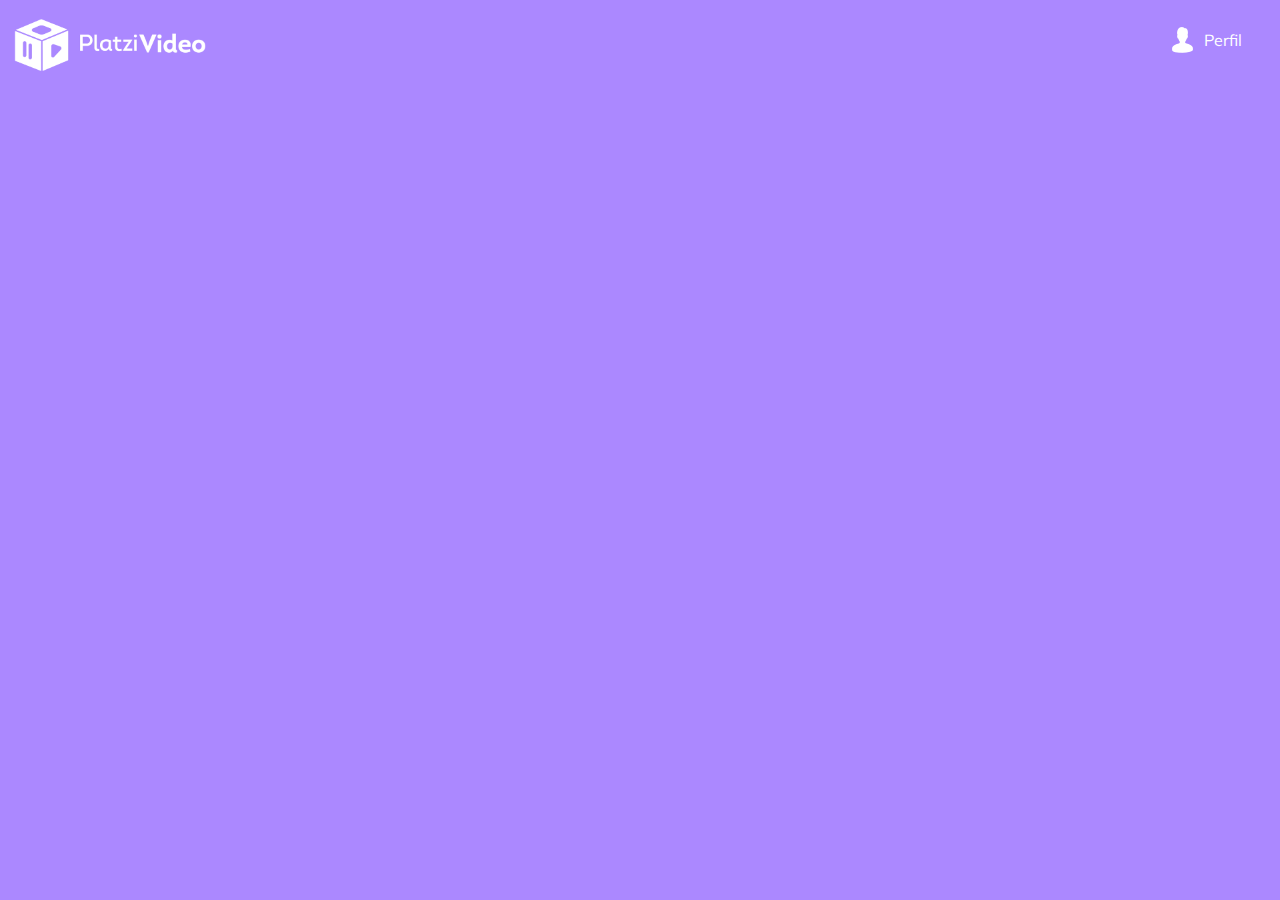
<file: index.html>
<!DOCTYPE html>
<html lang="es">
<head>
    <meta charset="UTF-8">
    <meta name="viewport" content="width=device-width, initial-scale=1.0">
    <meta http-equiv="X-UA-Compatible" content="ie=edge">
    <title>Platzi video</title>
    <link rel="stylesheet" href="./css/main.css">
    <link href="https://fonts.googleapis.com/css?family=Muli&display=swap" rel="stylesheet">
</head>
<body>
    <header class="header">
        <img class="header__img" src="./img/platzi.png" alt="Platzi video">
    
        <div class="header__menu">

            <div class="header__menu--profile">
                <img src="./img/user.png" alt="user-icon">
                <p>Perfil</p>
            </div>

            <ul>
                <li><a href="/">Cuenta</a></li>
                <li><a href="/">Cerrar sesión</a></li>
            </ul>
        </div>

    </header>
</body>
</html>
</file>
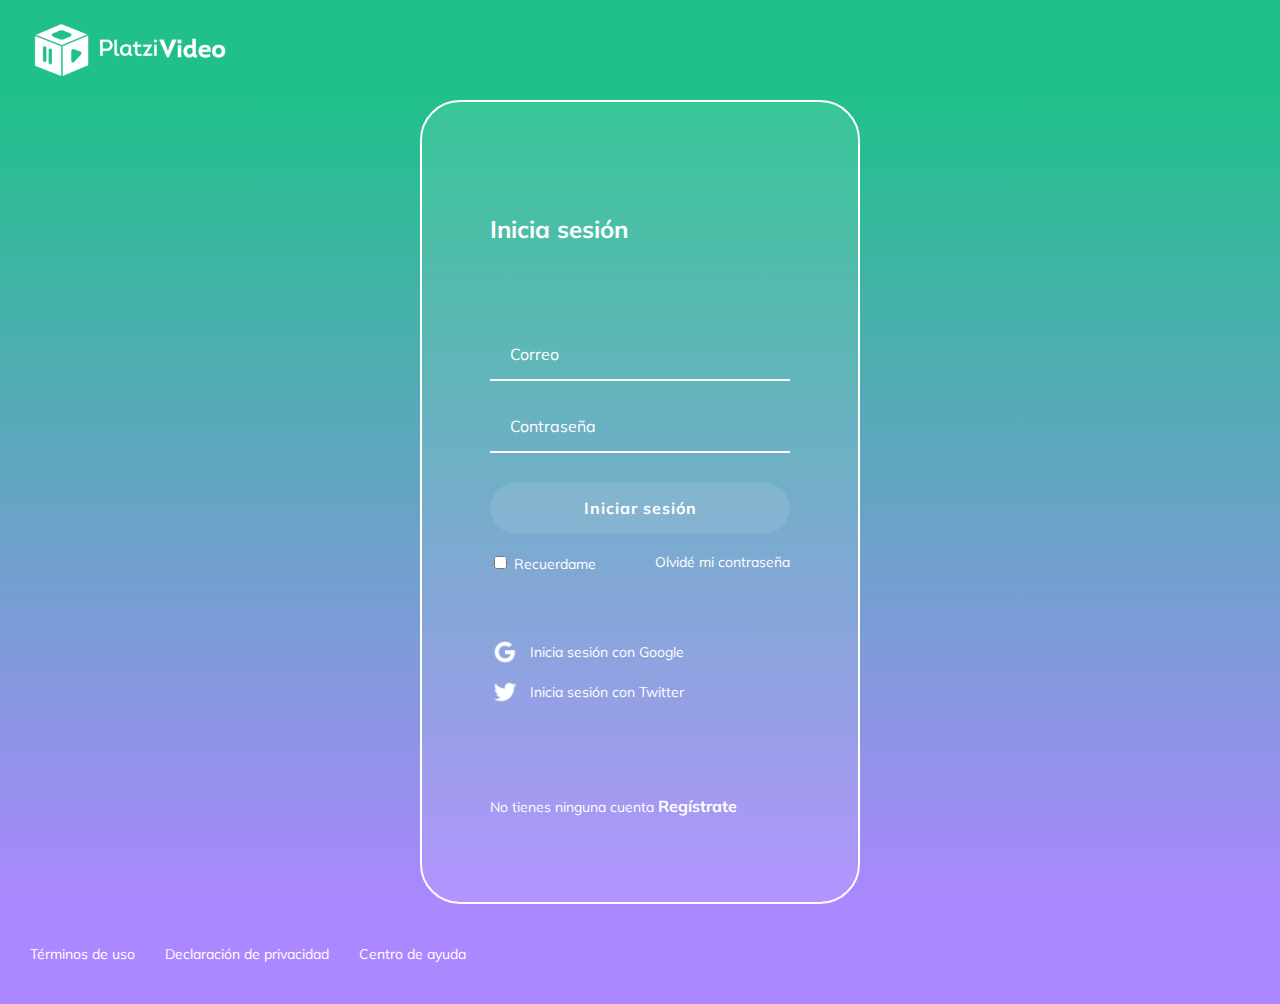
<file: maquetacion-login-HTML/iniciar-sesion.html>
<!DOCTYPE html>
<html lang="en">
<head>
  <meta charset="UTF-8">
  <meta name="viewport" content="width=device-width, initial-scale=1.0">
  <meta http-equiv="X-UA-Compatible" content="ie=edge">
  <!-- Font -->
  <link href="https://fonts.googleapis.com/css?family=Muli&display=swap" rel="stylesheet">
  <!-- Styles -->
  <link rel="stylesheet" href="./styles.css">
  <!-- Title -->
  <title>Iniciar Sesión</title>
  <link rel="stylesheet" href="./styles.css">
</head>
<body>
  <header class="header">
    <img class="header__img" src="assets/logo_platzi.png" alt="Platzi Video">
  </header>
  

  <section class="login">
    <section class="login__container">
      <h2>Inicia sesión</h2>
      <form class="login__container--form" action="">
        <input class="input" type="text" placeholder="Correo">
        <input type="password" class="input" placeholder="Contraseña">
        <button class="button">Iniciar sesión</button>
        <div class="login__container--remember-me">
          <label>
            <input type="checkbox" id="cbox1" value="Checkbox">
            Recuerdame
          </label>
          <a href="/">Olvidé mi contraseña</a>
        </div>
      </form>
      <section class="login__container--social-media">
        <div>
          <img src="./assets/google-icon.png" alt="Google"> Inicia sesión con Google
        </div>

        <div>
          <img src="./assets/twitter-icon.png" alt="Google"> Inicia sesión con Twitter
        </div>
      </section>
      <p class="login__container--register">No tienes ninguna cuenta <a href="">Regístrate</a></p>
    </section>
  </section>

  <footer class="footer">
    <a href="/">Términos de uso</a>
    <a href="/">Declaración de privacidad</a>
    <a href="/">Centro de ayuda</a>
  </footer>
</body>
</html>
</file>
<file: css/main.css>
body{
    margin: 0;
    background-color:#ab88ff;
    font-family: 'Muli', sans-serif;
}
.header{
    width: 100%;
    height: 80px;
    display: flex;
    justify-content: space-between; 
    align-items: center;
}

.header__img{
    width: 200px;
    margin-top: 10px;
    margin-left: 10px;
}

.header__menu{
    margin-right: 30px;
}

.header__menu ul{
    display: none;
    list-style: none;
    padding: 0px;
    position: absolute;
    width: 100px;
    text-align: right;
    margin: 0 0 0 -14px;
}

.header__menu:hover ul, ul:hover{
    display: block;
}
.header__menu li{
    margin: 10px 0px;
}

.header__menu li a{
    color: #fff;
    text-decoration: none;
}

.header__menu li a:hover{
    text-decoration: underline;
}
.header__menu--profile{
    margin-right: 8px;
    display: flex;
    align-items: center;
}

.header__menu--profile img{
    width: 26px;
    height: 26px;
    margin-right: 8px;
}

.header__menu--profile p{
    margin: 0px;
    color: #fff;
}
</file>
<file: maquetacion-login-HTML/styles.css>
body {
    margin: 0;
    font-family: 'Muli', sans-serif;
  }
  .header {
    align-items: center;
    background-color: #21c08b;
    color: white;
    display: flex;
    height: 100px;
    justify-content: space-between;
    top: 0px;
    width: 100%;
  }
  .header__img {
    margin-left: 30px;
    width: 200px;
  }

.login{
    background: linear-gradient(#21c08b, #AB88FF);
    display: flex;
    align-items: center;
    justify-content: center;
    flex-direction: column;
    padding: 0px 30px;
    min-height: calc(100vh - 200px);
}

.login__container{
    background: rgba(255, 255, 255, 0.1);
    border: 2px solid #fff;
    border-radius:40px;
    color:#fff;
    padding:60px 68px 40px;
    min-height: 700px;
    width: 300px;
    display: flex;
    justify-content: space-around;
    flex-direction: column;
}

.login__container--form{
    display: flex;
    flex-direction: column;

}

.login__container--form label{
    font-size: 14px;

}

.login__container--remember-me{
    color: #fff;
    display: flex;
    justify-content: space-between;
    margin-top: 10px;
}

.login__container--remember-me a{
    color: #fff;
    font-size: 14px;
    text-decoration: none;
}

.login__container--remember-me a:hover{
    text-decoration: underline;
}

.login__container--social-media > div > img{
    width: 30px;
    margin-right: 10px;
}

.login__container--social-media > div{
    display: flex;
    align-items: center;
    font-size: 14px;
    margin-bottom: 10px;
}

.login__container--register{
    font-size: 14px;

}

.login__container--register a{
    font-size: 16px;
    color: #fff;
    font-weight: bold;
    text-decoration: none;
}

.login__container--register a:hover{
    text-decoration: underline;
}

.input{
    background: transparent;
    border-left:0px;
    border-top:0px;
    border-right:0px;
    border-bottom:2px solid #fff;
    font-family: 'Muli', sans-serif;
    font-size: 16px;
    margin-bottom: 20px;
    padding: 0px 20px;
    outline: none;
    height: 50px;
}

::placeholder{
    color: #fff;
}

button{
    color: #fff;
    background: rgba(255, 255, 255, 0.1);
    border: none;
    border-radius: 25px;
    cursor: pointer;
    font-size:16px;
    font-weight: bold;
    font-family: 'Muli', sans-serif;
    height: 50px;
    letter-spacing: 1px;
    margin: 10px 0px;
}

.footer{
    background: #AB88FF;
    display: flex;
    align-items: center;
    height: 100px;
    width: 100%;

}

.footer a{
    color: #fff;
    cursor: pointer;
    font-size: 14px;
    padding-left: 30px;
    text-decoration: none;
}

.footer a:hover{
    text-decoration: underline;
}
</file>
